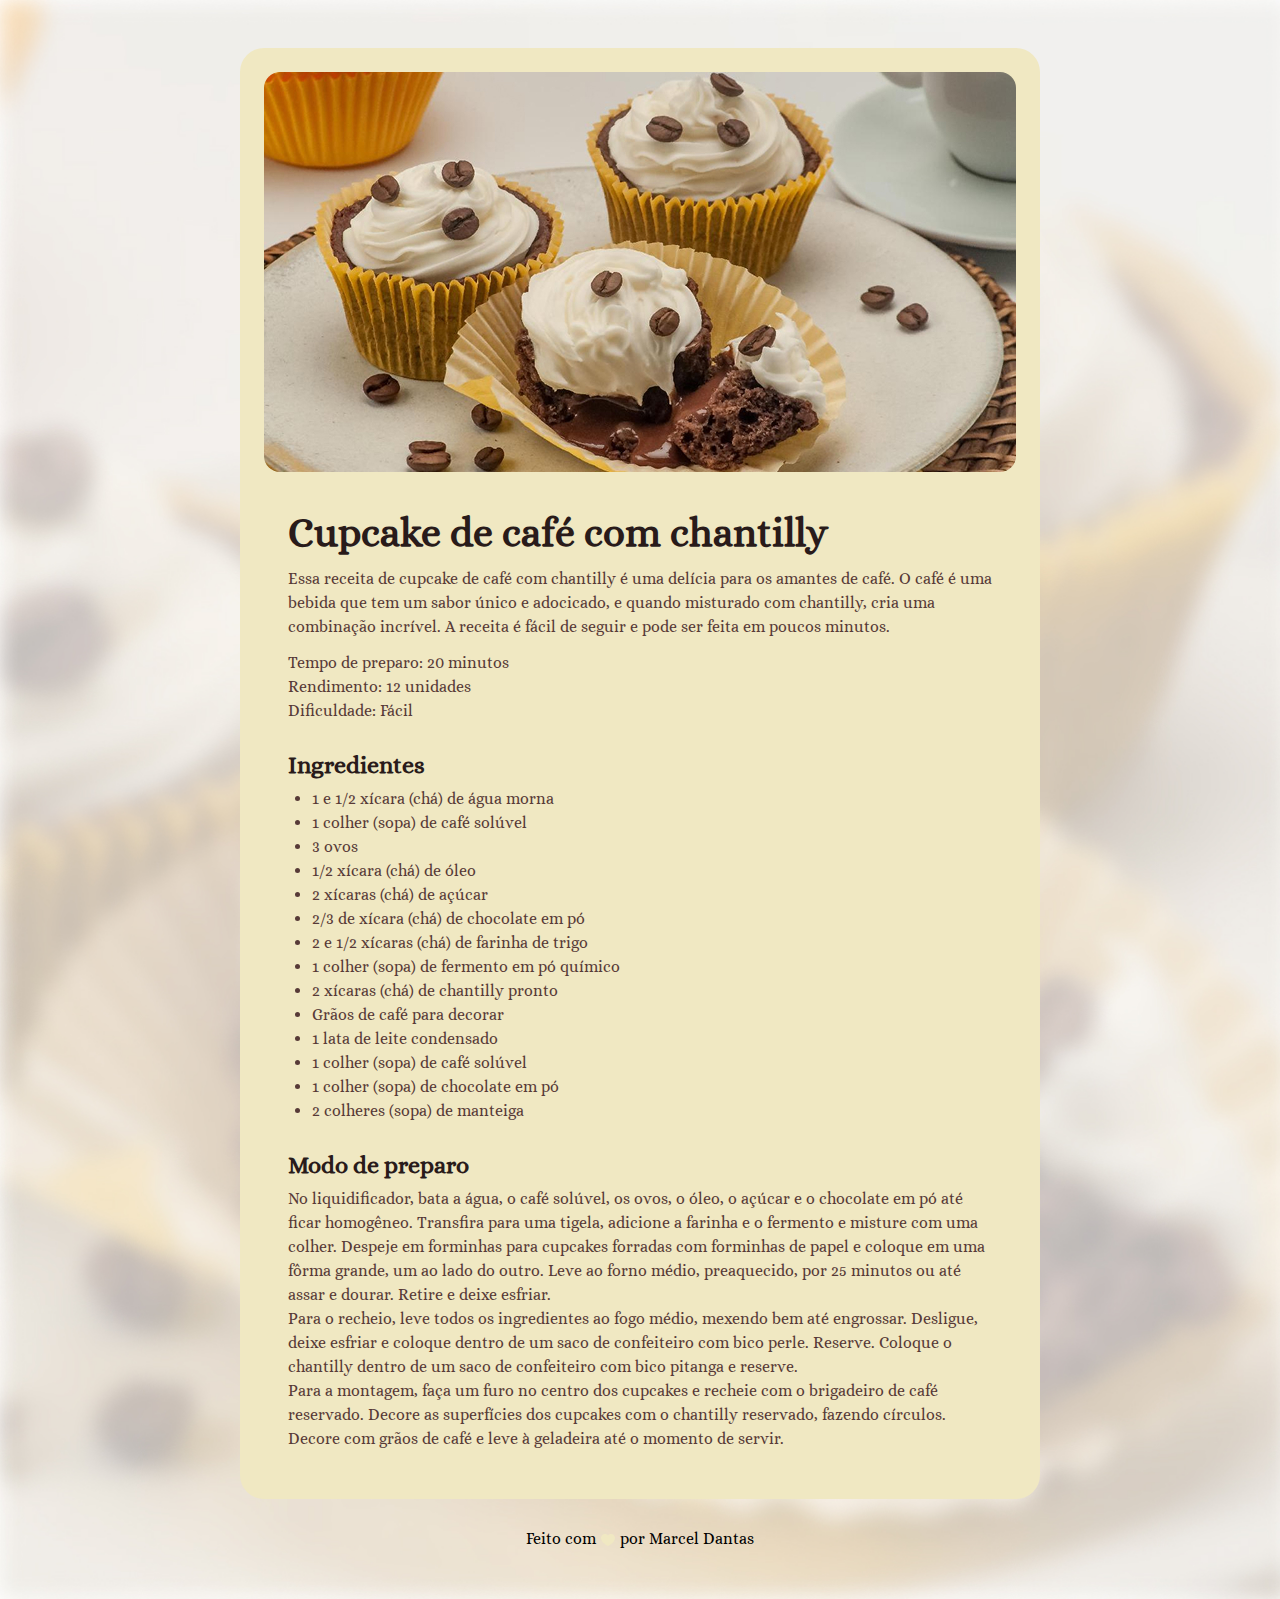
<file: formacao-fullstack/projects/project-01-recipe-page/index.html>
<!DOCTYPE html>
<html lang="pt-br">

<head>
  <meta charset="UTF-8">
  <meta name="viewport" content="width=device-width, initial-scale=1.0">
  <link rel="preconnect" href="https://fonts.googleapis.com">
  <link rel="preconnect" href="https://fonts.gstatic.com" crossorigin>
  <link href="https://fonts.googleapis.com/css2?family=Alice&display=swap" rel="stylesheet">
  <link rel="stylesheet" href="style.css">
  <title>Página de Receita</title>
</head>

<body>
  <div id="page">
    <img src="assets/main-image.jpg" alt="Cupcake de café com chantilly">
    <main>
      <section id="about">
        <h1>Cupcake de café com chantilly</h1>
        <p>
          Essa receita de cupcake de café com chantilly é uma delícia para os amantes de café. O café é uma bebida que
          tem um sabor único e adocicado, e quando misturado com chantilly, cria uma combinação incrível. A receita é
          fácil de seguir e pode ser feita em poucos minutos.
        </p>
        <p>
          Tempo de preparo: 20 minutos <br>
          Rendimento: 12 unidades <br>
          Dificuldade: Fácil
        </p>
      </section>
      <section id="ingredients">
        <h2>Ingredientes</h2>
        <ul>
          <li>1 e 1/2 xícara (chá) de água morna</li>
          <li>1 colher (sopa) de café solúvel</li>
          <li>3 ovos</li>
          <li>1/2 xícara (chá) de óleo</li>
          <li>2 xícaras (chá) de açúcar</li>
          <li>2/3 de xícara (chá) de chocolate em pó</li>
          <li>2 e 1/2 xícaras (chá) de farinha de trigo</li>
          <li>1 colher (sopa) de fermento em pó químico</li>
          <li>2 xícaras (chá) de chantilly pronto</li>
          <li>Grãos de café para decorar</li>
          <li>1 lata de leite condensado</li>
          <li>1 colher (sopa) de café solúvel</li>
          <li>1 colher (sopa) de chocolate em pó</li>
          <li>2 colheres (sopa) de manteiga</li>
        </ul>
      </section>
      <section id="preparation">
        <h2>Modo de preparo</h2>
        <p>
          No liquidificador, bata a água, o café solúvel, os ovos, o óleo, o açúcar e o chocolate em pó até ficar
          homogêneo. Transfira para uma tigela, adicione a farinha e o fermento e misture com uma colher. Despeje em
          forminhas para cupcakes forradas com forminhas de papel e coloque em uma fôrma grande, um ao lado do outro.
          Leve ao forno médio, preaquecido, por 25 minutos ou até assar e dourar. Retire e deixe esfriar.
        </p>
        <p>
          Para o recheio, leve todos os ingredientes ao fogo médio, mexendo bem até engrossar. Desligue, deixe esfriar e
          coloque dentro de um saco de confeiteiro com bico perle. Reserve. Coloque o chantilly dentro de um saco de
          confeiteiro com bico pitanga e reserve.
        </p>
        <p>
          Para a montagem, faça um furo no centro dos cupcakes e recheie com o brigadeiro de café reservado. Decore as
          superfícies dos cupcakes com o chantilly reservado, fazendo círculos. Decore com grãos de café e leve à
          geladeira até o momento de servir.
        </p>
      </section>
    </main>
  </div>
  <footer>
    Feito com
    <img src="assets/ph_heart-fill.svg" alt="Coracaozinho fofinho"> 
    por Marcel Dantas
  </footer>

</body>

</html>
</file>
<file: formacao-fullstack/projects/project-01-recipe-page/style.css>
* {
  margin: 0;
  padding: 0;
}

:root {
  font-family: "Alice", serif;
  line-height: 150%;
  color: #573A37;
}

body {
  background-image: url(assets/bg.png);
  background-size: cover;
}

#page {
  box-sizing: border-box;
  width: 800px;
  padding: 24px;
  background-color: #F0E8C2;
  border-radius: 24px;
  margin: 48px auto 28px;
}

img {
  border-radius: 16px;
}

main {
  padding: 24px;
}

section + section {
  margin-top: 24px;
}

#about p + p {
  margin-top: 12px;
}

h1 {
  line-height: 140%;
  font-size: 40px;
}

h2 {
  font-size: 24px;
}

h1,
h2 {
  color: #291B1A;
  margin-bottom: 4px;
  line-height: 150%;
}

ul {
  padding-left: 24px;
}

footer {
  color: #000000;
  text-align: center;
  padding-bottom: 48px;
}

footer img {
  vertical-align: middle;
}
</file>
